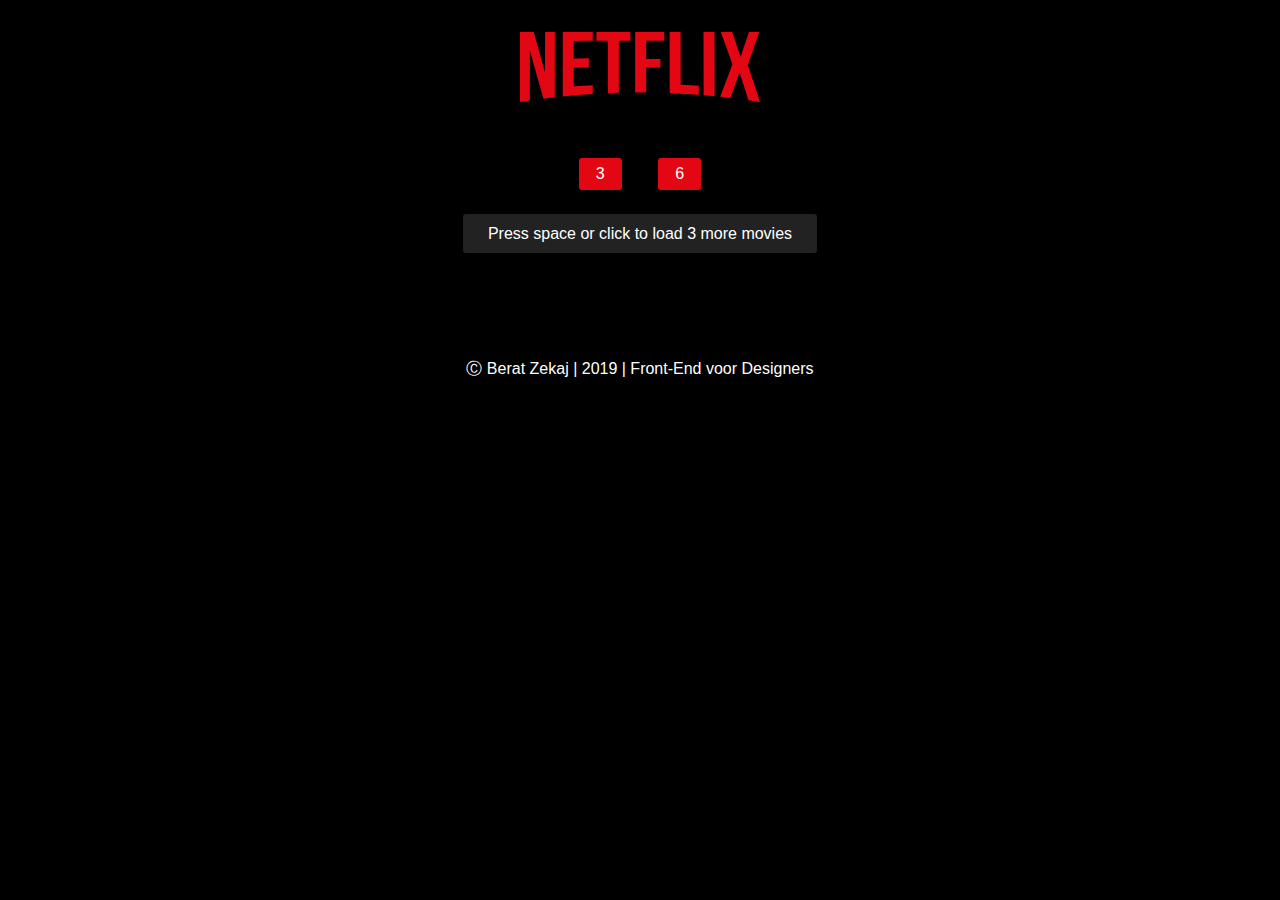
<file: opdr 3/versie 5.0 kopie/index.html>
<!DOCTYPE html>
<html lang="en">
<head>
    <meta charset="UTF-8">
    <meta name="viewport" content="width=device-width, initial-scale=1.0">
    <meta http-equiv="X-UA-Compatible" content="ie=edge">
    <title>Netflix </title>
    <link rel="stylesheet" type="text/css" href="style.css">
    <link rel="shortcut icon" type="image/png" href="img/netflix.png" />

</head>
<body>
    <header>
        <a href="index.html"><img src="img/logo.svg" alt="Logo Netflix"></a>
        <button id="3films" >3</button> 
        <button id="6films" >6</button>
        <p id="info" >Press space or click to load 3 more movies</p>
    </header>
    <main>
    </main>
    <script src="js/js.js"></script>
    <footer>
        <p id="berat"> &#9400; Berat Zekaj | 2019 | Front-End voor Designers </p>
    </footer> 
</body>
</html>
</file>
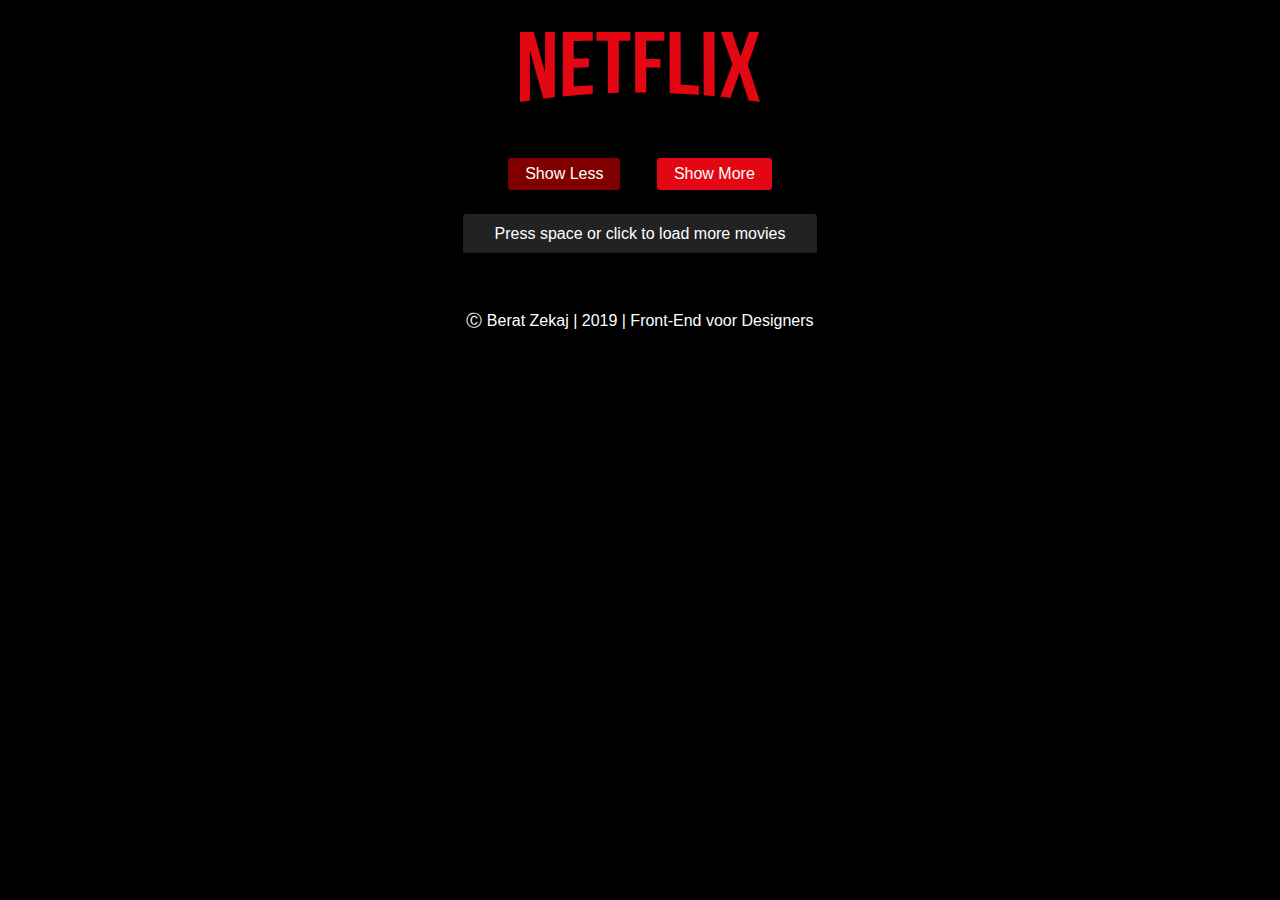
<file: opdr 3/versie 7.0 kopie/index.html>
<!DOCTYPE html>
<html lang="en">
<head>
    <meta charset="UTF-8">
    <meta name="viewport" content="width=device-width, initial-scale=1.0">
    <meta http-equiv="X-UA-Compatible" content="ie=edge">
    <title>Netflix </title>
    <link rel="stylesheet" type="text/css" href="style.css">
    <link rel="shortcut icon" type="image/png" href="img/netflix.png" />

</head>
<body>
    <header>
        <a href="index.html"><img src="img/logo.svg" alt="Logo Netflix"></a>
    </header>
    <main>
    </main>

    <header>
        <button id="3films" class="buttonActive" >Show Less</button> 
        <button id="6films" >Show More</button>
        <p id="info" >Press space or click to load more movies</p>
    </header>
    <script src="js/js.js"></script>
    <footer>
        <p id="berat"> &#9400; Berat Zekaj | 2019 | Front-End voor Designers </p>
    </footer> 

</body>
</html>
</file>
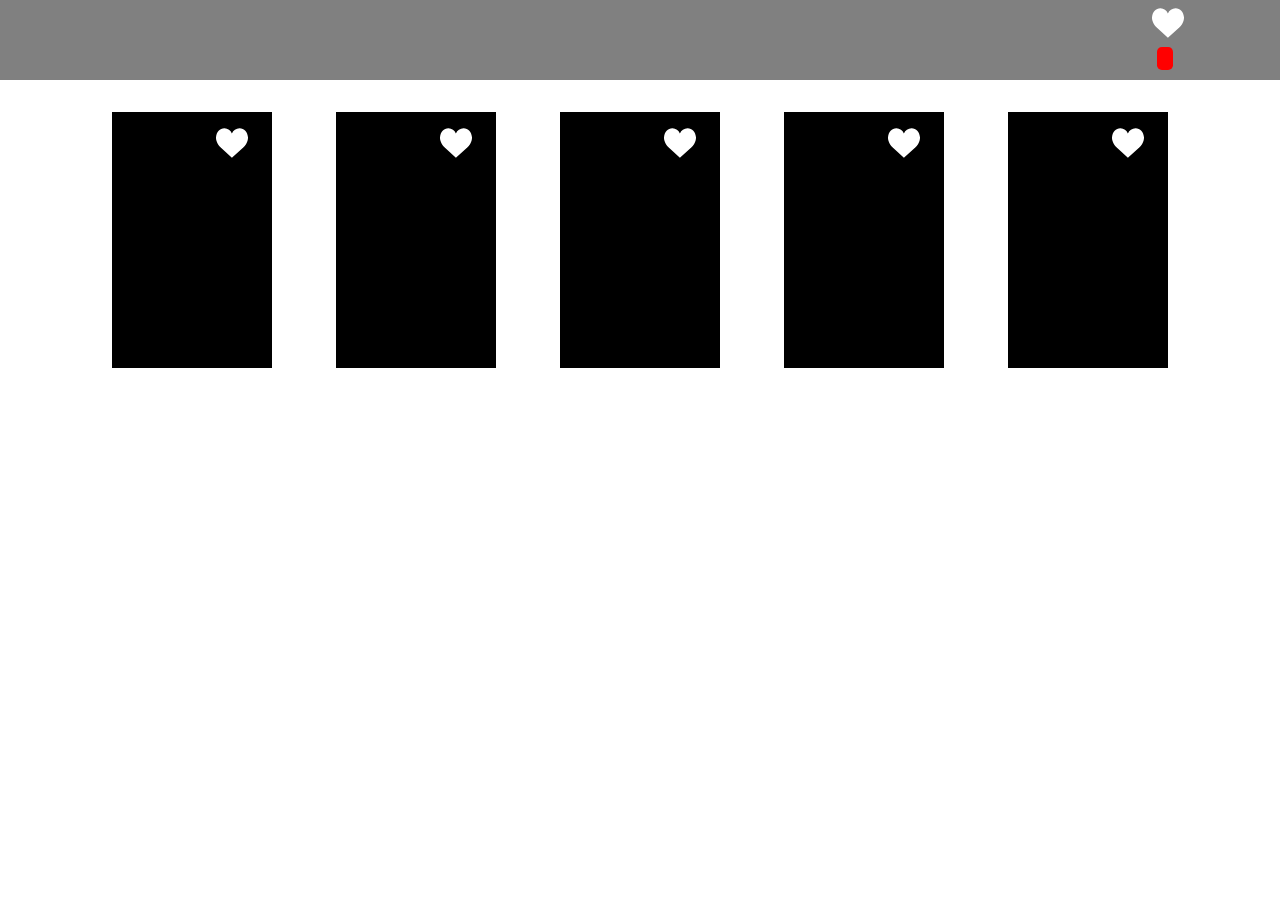
<file: opdracht1/v1/index.html>
<!DOCTYPE html>
<html lang="en">
<head>
    <meta charset="UTF-8">
    <meta name="viewport" content="width=device-width, initial-scale=1.0">
    <meta http-equiv="X-UA-Compatible" content="ie=edge">
    <link rel="stylesheet" href="style.css">
    <title>Document</title>
</head>
<body>
    <main>
        <nav>
            <ul>
                <li>
                        <svg class="heartnav" version="1.1" xmlns="http://www.w3.org/2000/svg" xmlns:xlink="http://www.w3.org/1999/xlink" x="0px" y="0px" width="50px"
                        height="46px" viewBox="0 0 50 46" style="enable-background:new 0 0 50 46;" xml:space="preserve">
                        <style type="text/css">
                        </style>
                        <defs>
                        </defs>
                        <path d="M24.85,8.13C26.87,3.34,31.48,0,36.84,0c7.22,0,12.42,6.18,13.08,13.54c0,0,0.35,1.83-0.42,5.12
                        c-1.06,4.48-3.55,8.46-6.9,11.5L24.85,46L7.4,30.17c-3.35-3.04-5.84-7.02-6.9-11.5c-0.78-3.29-0.42-5.12-0.42-5.12
                        C0.73,6.18,5.94,0,13.16,0C18.52,0,22.83,3.34,24.85,8.13z"/>
                        </svg>
                </li>
                <li>
                        <span id="verborgen"></span>
                </li>
            </ul>



        </nav>
        <section>
            <article>
                <div class="poster">
                        <svg class="heartdiv" version="1.1" xmlns="http://www.w3.org/2000/svg" xmlns:xlink="http://www.w3.org/1999/xlink" x="0px" y="0px" width="50px"
                        height="46px" viewBox="0 0 50 46" style="enable-background:new 0 0 50 46;" xml:space="preserve">
                        <style type="text/css">
                        </style>
                        <defs>
                        </defs>
                        <path d="M24.85,8.13C26.87,3.34,31.48,0,36.84,0c7.22,0,12.42,6.18,13.08,13.54c0,0,0.35,1.83-0.42,5.12
                        c-1.06,4.48-3.55,8.46-6.9,11.5L24.85,46L7.4,30.17c-3.35-3.04-5.84-7.02-6.9-11.5c-0.78-3.29-0.42-5.12-0.42-5.12
                        C0.73,6.18,5.94,0,13.16,0C18.52,0,22.83,3.34,24.85,8.13z"/>
                        </svg>
                </div>
                <div class="poster">
                        <svg class="heartdiv" version="1.1" xmlns="http://www.w3.org/2000/svg" xmlns:xlink="http://www.w3.org/1999/xlink" x="0px" y="0px" width="50px"
                        height="46px" viewBox="0 0 50 46" style="enable-background:new 0 0 50 46;" xml:space="preserve">
                        <style type="text/css">
                        </style>
                        <defs>
                        </defs>
                        <path d="M24.85,8.13C26.87,3.34,31.48,0,36.84,0c7.22,0,12.42,6.18,13.08,13.54c0,0,0.35,1.83-0.42,5.12
                        c-1.06,4.48-3.55,8.46-6.9,11.5L24.85,46L7.4,30.17c-3.35-3.04-5.84-7.02-6.9-11.5c-0.78-3.29-0.42-5.12-0.42-5.12
                        C0.73,6.18,5.94,0,13.16,0C18.52,0,22.83,3.34,24.85,8.13z"/>
                        </svg>
                </div>
                <div class="poster">
                        <svg class="heartdiv" version="1.1" xmlns="http://www.w3.org/2000/svg" xmlns:xlink="http://www.w3.org/1999/xlink" x="0px" y="0px" width="50px"
                        height="46px" viewBox="0 0 50 46" style="enable-background:new 0 0 50 46;" xml:space="preserve">
                        <style type="text/css">
                        </style>
                        <defs>
                        </defs>
                        <path d="M24.85,8.13C26.87,3.34,31.48,0,36.84,0c7.22,0,12.42,6.18,13.08,13.54c0,0,0.35,1.83-0.42,5.12
                        c-1.06,4.48-3.55,8.46-6.9,11.5L24.85,46L7.4,30.17c-3.35-3.04-5.84-7.02-6.9-11.5c-0.78-3.29-0.42-5.12-0.42-5.12
                        C0.73,6.18,5.94,0,13.16,0C18.52,0,22.83,3.34,24.85,8.13z"/>
                        </svg>
                </div>
                <div class="poster">
                        <svg class="heartdiv" version="1.1" xmlns="http://www.w3.org/2000/svg" xmlns:xlink="http://www.w3.org/1999/xlink" x="0px" y="0px" width="50px"
                        height="46px" viewBox="0 0 50 46" style="enable-background:new 0 0 50 46;" xml:space="preserve">
                        <style type="text/css">
                        </style>
                        <defs>
                        </defs>
                        <path d="M24.85,8.13C26.87,3.34,31.48,0,36.84,0c7.22,0,12.42,6.18,13.08,13.54c0,0,0.35,1.83-0.42,5.12
                        c-1.06,4.48-3.55,8.46-6.9,11.5L24.85,46L7.4,30.17c-3.35-3.04-5.84-7.02-6.9-11.5c-0.78-3.29-0.42-5.12-0.42-5.12
                        C0.73,6.18,5.94,0,13.16,0C18.52,0,22.83,3.34,24.85,8.13z"/>
                        </svg>
                </div>
                <div class="poster">
                        <svg class="heartdiv" version="1.1" xmlns="http://www.w3.org/2000/svg" xmlns:xlink="http://www.w3.org/1999/xlink" x="0px" y="0px" width="50px"
                        height="46px" viewBox="0 0 50 46" style="enable-background:new 0 0 50 46;" xml:space="preserve">
                        <style type="text/css">
                        </style>
                        <defs>
                        </defs>
                        <path d="M24.85,8.13C26.87,3.34,31.48,0,36.84,0c7.22,0,12.42,6.18,13.08,13.54c0,0,0.35,1.83-0.42,5.12
                        c-1.06,4.48-3.55,8.46-6.9,11.5L24.85,46L7.4,30.17c-3.35-3.04-5.84-7.02-6.9-11.5c-0.78-3.29-0.42-5.12-0.42-5.12
                        C0.73,6.18,5.94,0,13.16,0C18.52,0,22.83,3.34,24.85,8.13z"/>
                        </svg>
                </div>
            </article>
        </section>
    </main>
    <script src="js.js"></script>
</body>
</html>
</file>
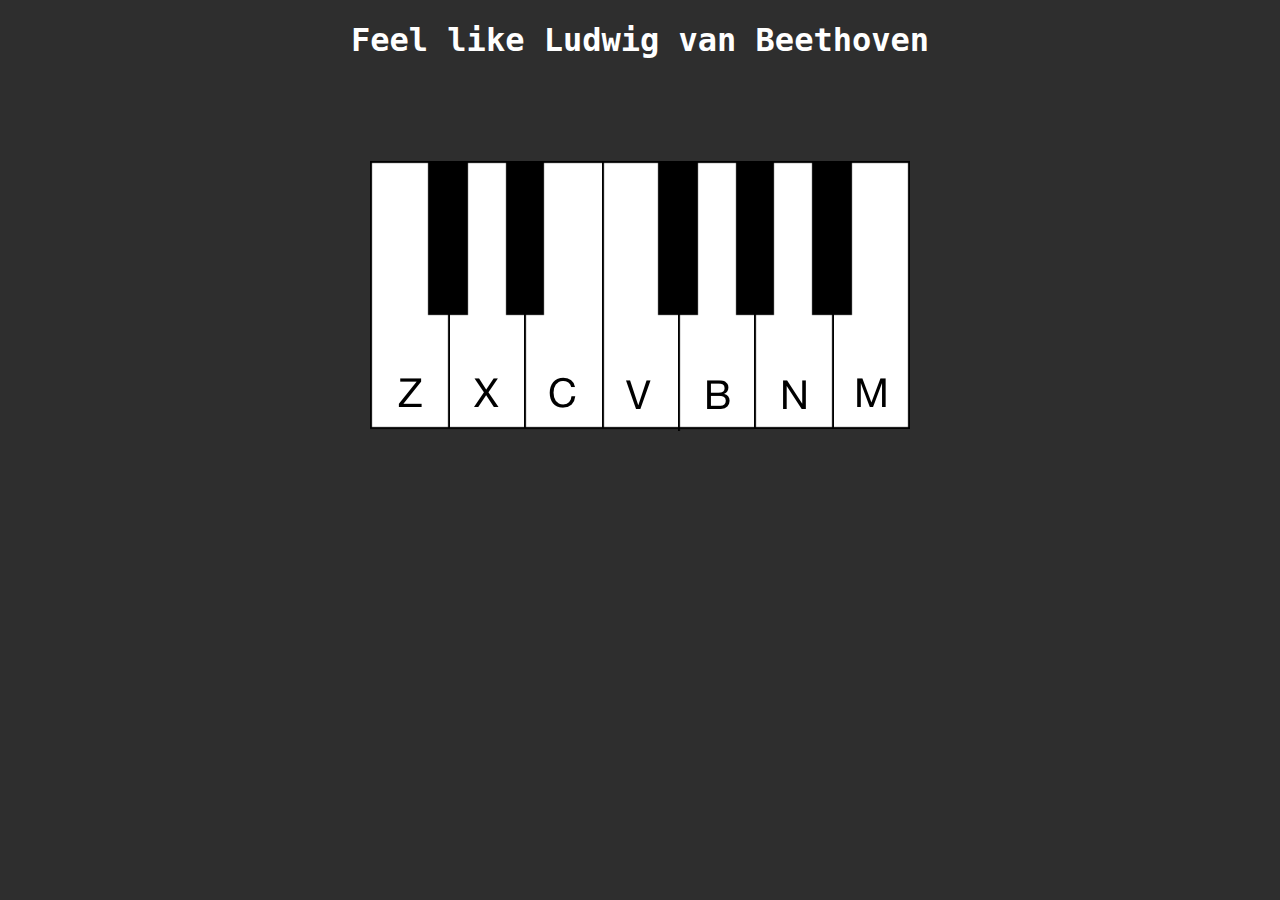
<file: opdracht2/versie 1/index.html>
<!DOCTYPE html>
<html lang="en">

<head>
    <meta charset="UTF-8">
    <title>Document</title>
    <link rel="stylesheet" href="style.css">
</head>

<body>
    <h1></h1>

    <ul>
        <li><img id="z" src="img/pt1.png" alt="piano"></li>
        <li><img id="x" src="img/pt2.png" alt="piano"></li>
        <li><img id="c" src="img/pt3.png" alt="piano"></li>
        <li><img id="v" src="img/pt4.png" alt="piano"></li>
        <li><img id="b" src="img/pt5.png" alt="piano"></li>
        <li><img id="n" src="img/pt6.png" alt="piano"></li>
        <li><img id="m" src="img/pt7.png" alt="piano"></li>
    </ul>

    <audio id="soundZ" src="sounds/tz.mp3"></audio>
    <audio id="soundX" src="sounds/tx.mp3"></audio>
    <audio id="soundC" src="sounds/tc.mp3"></audio>
    <audio id="soundV" src="sounds/tv.mp3"></audio>
    <audio id="soundB" src="sounds/tb.mp3"></audio>
    <audio id="soundN" src="sounds/tn.mp3"></audio>
    <audio id="soundM" src="sounds/tm.mp3"></audio>

    <script src="js/piano.js"></script>
</body>

</html>
</file>
<file: opdr 3/versie 5.0 kopie/style.css>
* {
    margin: 0;
    padding: 0;
}

main  > div:nth-of-type(4),
main  > div:nth-of-type(5),
main  > div:nth-of-type(6) {
     display: none;
 }
 

 .show{
     display: block;
 }

 /* .laatste3 {
     display: none;
 }
  */

body {
    overflow-x: hidden;
    font-family: 'Helvetica Neue',Helvetica,Arial,sans-serif;
    background: #000000;
    color: #000000;
    font-size: 1rem;
    line-height: 1.5625rem;
}

header img:first-of-type {
    display: block;
    color: red;
    width: 15rem;
    margin: 0 auto;
    padding: 2rem;
}

a:focus-visible{
    outline: 2px solid #003082;
}

a {
    cursor: pointer;
    text-decoration: none;
}

main{
    display: grid;
    grid-template-columns: repeat(auto-fit, minmax(auto, 22rem));
    grid-gap: 2rem;
    justify-content: center; 
    text-align: center;
    margin: 0 auto;  
}

header{
    text-align: center;
    margin: 0 auto;
}

button{
    cursor: pointer;
    transition: .3s ease-in-out;
    margin: 1.5rem 1rem;
    border: none;
    border-radius: 3px;
    padding: 7px 17px;
    display: inline;
    font-size: 16px;
    color: white;
    justify-content: center;
    background: #E30613;
}

button:hover{
    transition: .3s ease-in-out;
    background: #800000;
}

h2 {
    padding: 2rem 0;
    color: rgba(255,255,255, 0.8);
}


#info {
    text-align: center;
    color: white;
    padding: 7px 17px;
    background: rgba(169,169,169,0.2);
    width: 20rem;
    margin: 0 auto;
    border-radius: 3px;
    margin-bottom: 3rem;
}

section {

    margin: 0 auto;
}

div { 
    border-radius: 3px;
    padding: 0;
    background: black;
    width: 100%;
    transition: 1s ease-in-out;
}

div:hover { 
    background: rgba(255,255,255, 0.1);
    transition: 0.4s ease-in-out;
}

img {
    transition: 1s ease-in-out;
    width: 50%;
}

p {
    color: rgba(255,255,255, 0.4);
    text-align: left;
    margin: 0 auto;
    padding: 7px 17px;
}

footer {
    text-align: center;
    height: 3.75rem;
    margin-top: 3rem; 
}

#berat {
    text-align: center;
    color: white;
}

img:hover {
    transition: 1s ease-in-out;
    width: 100%;
}
</file>
<file: opdr 3/versie 7.0 kopie/style.css>
* {
    margin: 0;
    padding: 0;
}

main  > div:nth-of-type(4),
main  > div:nth-of-type(5),
main  > div:nth-of-type(6) {
     display: none;
 }
 

 .show{
     display: block;
 }

 /* .laatste3 {
     display: none;
 }
  */

body {
    overflow-x: hidden;
    font-family: 'Helvetica Neue',Helvetica,Arial,sans-serif;
    background: #000000;
    color: #000000;
    font-size: 1rem;
    line-height: 1.5625rem;
}

header img:first-of-type {
    display: block;
    color: red;
    width: 15rem;
    margin: 0 auto;
    padding: 2rem;
}

a:focus-visible{
    outline: 2px solid #003082;
}

a {
    cursor: pointer;
    text-decoration: none;
}

main{
    display: grid;
    grid-template-columns: repeat(auto-fit, minmax(auto, 22rem));
    grid-gap: 2rem;
    justify-content: center; 
    text-align: center;
    margin: 0 auto;  
}

header{
    text-align: center;
    margin: 0 auto;
}

button{
    cursor: pointer;
    transition: .3s ease-in-out;
    margin: 1.5rem 1rem;
    border: none;
    border-radius: 3px;
    padding: 7px 17px;
    display: inline;
    font-size: 16px;
    color: white;
    justify-content: center;
    background: #E30613;
}

button:hover{
    transition: .3s ease-in-out;
    background: #800000;
}

h2 {
    padding: 2rem 0;
    color: rgba(255,255,255, 0.8);
}


#info {
    text-align: center;
    color: white;
    padding: 7px 17px;
    background: rgba(169,169,169,0.2);
    width: 20rem;
    margin: 0 auto;
    border-radius: 3px;
    margin-bottom: 3rem;
}

section {

    margin: 0 auto;
}

div { 
    border-radius: 3px;
    padding: 0;
    background: black;
    width: 100%;
    transition: 1s ease-in-out;
}

div:hover { 
    background: rgba(255,255,255, 0.1);
    transition: 0.4s ease-in-out;
}

img {
    transition: 1s ease-in-out;
    width: 50%;
}

p {
    color: rgba(255,255,255, 0.4);
    text-align: left;
    margin: 0 auto;
    padding: 7px 17px;
}

footer {
    text-align: center;
    height: 3.75rem;
    margin-top: 3rem; 
}

#berat {
    text-align: center;
    color: white;
}

img:hover {
    transition: 1s ease-in-out;
    width: 100%;
}

.buttonActive { 
    background-color: #800000;
}
</file>
<file: opdracht1/v1/style.css>
* {
    padding: 0;
    margin: 0;
}

nav{
    height: 5rem;
    background: grey;
}

.poster {
    margin: 2rem;
    width: 10rem;
    height: 16rem;
    background: black;
}

.heartdiv {
    margin: 0.5rem 0.5rem 0.5rem 6.5rem;
    fill: white; 
    width: 2rem;
    transition: ease-in-out 0.5s;
}

.heartnav {
    margin: 0 0 0 72rem;
    fill: white;
    width: 2rem;
}

.active {
    transition: ease-in-out 0.5s;
    width: 2.5rem;
    fill: red;
}

.groeinav {
    animation: groei 2s forwards;
    animation-delay: 0.2s;
}

@keyframes groei {
    from {
        fill: white;
    }
    to {
        fill: red;
    }
}

article{
    display: flex;
    justify-content: center;
}

span{
    margin: 0 0 0 72.3rem;
    padding: 0.2rem 0.5rem;
    background-color: red; 
    border-radius: 0.3rem;
}
</file>
<file: opdracht2/versie 1/style.css>
body {
    background-color: #2e2e2e;
}

h1 {
    color: white;
    font-family: 'Futura', monospace;
    justify-content: center;
    text-align: center;

}

ul {
    border: none;
    display: flex;
    justify-content: center;
    list-style: none;
    margin: 0;
    padding: 5em 0 0 0;

}
</file>
